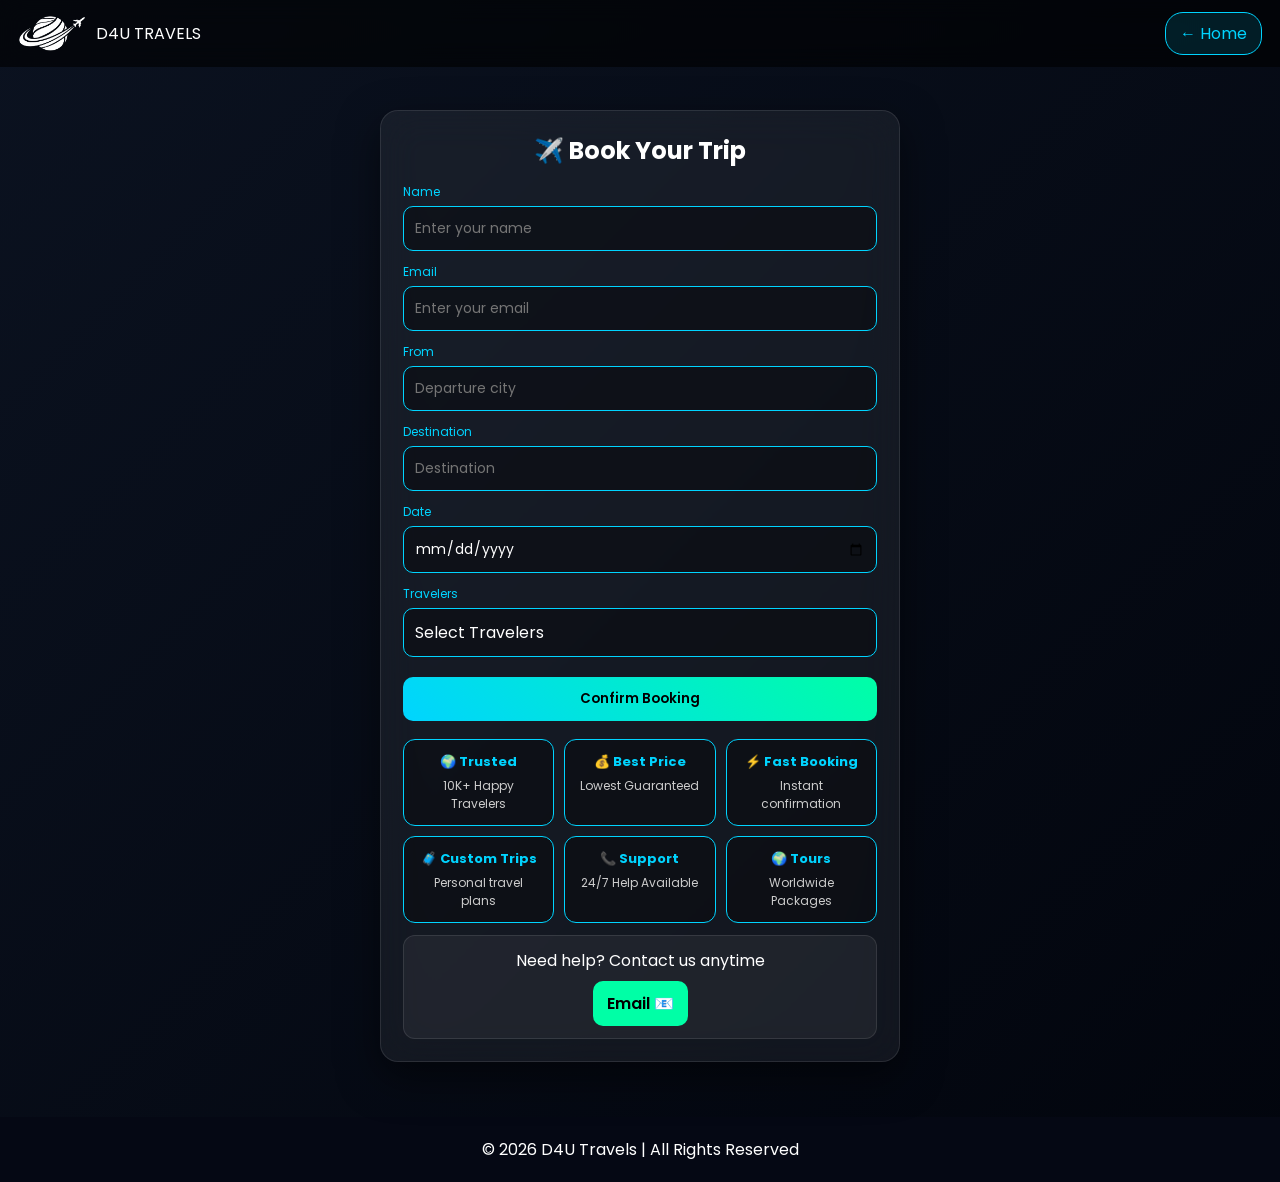
<file: booking.html>
<!DOCTYPE html>
<html lang="en">
<head>
<meta charset="UTF-8">
<meta name="viewport" content="width=device-width, initial-scale=1.0">
<title>Booking | D4U Travels</title>

<link href="https://fonts.googleapis.com/css2?family=Poppins:wght@300;400;600;700&display=swap" rel="stylesheet">

<style>
*{
margin:0;
padding:0;
box-sizing:border-box;
font-family:'Poppins',sans-serif;
}

body{
background:linear-gradient(135deg,#0b1220,#02050d);
color:white;
overflow-x:hidden;
}

/* HEADER */
header{
position:fixed;
top:0;
left:0;
width:100%;
display:flex;
justify-content:space-between;
align-items:center;
padding:12px 18px;
background:rgba(0,0,0,0.6);
backdrop-filter:blur(12px);
z-index:1000;
}

.logo{
display:flex;
align-items:center;
gap:10px;
text-decoration:none;
color:white;
}

.logo img{height:38px}

.back-btn{
text-decoration:none;
padding:8px 14px;
border-radius:18px;
background:rgba(0,212,255,0.12);
border:1px solid #00d4ff;
color:#00d4ff;
transition:0.3s;
}

.back-btn:hover{
background:#00d4ff;
color:black;
}

/* MAIN */
.section{
padding:110px 12px 30px;
display:flex;
justify-content:center;
}

/* FORM */
.booking-box{
width:100%;
max-width:520px;
background:rgba(255,255,255,0.06);
backdrop-filter:blur(20px);
padding:22px;
border-radius:18px;
border:1px solid rgba(255,255,255,0.1);
box-shadow:0 15px 40px rgba(0,0,0,0.5);
}

h2{
text-align:center;
margin-bottom:15px;
}

/* INPUTS */
.input-group{
margin-bottom:12px;
}

label{
font-size:12px;
color:#00d4ff;
display:block;
margin-bottom:5px;
}

input{
width:100%;
padding:11px;
border-radius:10px;
background:rgba(0,0,0,0.35);
border:1px solid #00d4ff;
color:white;
outline:none;
font-size:14px;
}

/* DROPDOWN */
.custom-select{
position:relative;
}

.select-box{
padding:11px;
border-radius:10px;
background:rgba(0,0,0,0.35);
border:1px solid #00d4ff;
cursor:pointer;
}

.options{
position:absolute;
width:100%;
background:#0b1220;
border:1px solid #00d4ff;
border-radius:10px;
margin-top:5px;
display:none;
z-index:10;
}

.option{
padding:10px;
cursor:pointer;
}

.option:hover{
background:#00d4ff;
color:black;
}

/* BUTTON */
.btn{
width:100%;
padding:12px;
border:none;
border-radius:10px;
background:linear-gradient(45deg,#00d4ff,#00ffa6);
color:black;
font-weight:600;
cursor:pointer;
margin-top:8px;
}

/* SUCCESS */
.success{
text-align:center;
margin-top:10px;
color:#00ffa6;
display:none;
}

/* EXTRA SECTION */
.extra-section{
margin-top:18px;
}

.info-cards{
display:grid;
grid-template-columns:repeat(auto-fit,minmax(140px,1fr));
gap:10px;
margin-top:12px;
}

.info-card{
background:rgba(0,0,0,0.35);
border:1px solid #00d4ff;
padding:12px;
border-radius:12px;
text-align:center;
}

.info-card h3{
font-size:13px;
color:#00d4ff;
}

.info-card p{
font-size:12px;
color:#ccc;
margin-top:5px;
}

/* CONTACT */
.contact-box{
margin-top:12px;
text-align:center;
padding:12px;
border-radius:12px;
background:rgba(255,255,255,0.05);
border:1px solid rgba(255,255,255,0.1);
}

.email-btn{
display:inline-block;
margin-top:8px;
padding:10px 14px;
border-radius:10px;
background:#00ffa6;
color:black;
text-decoration:none;
font-weight:600;
}

/* FOOTER */
footer{
text-align:center;
padding:20px;
background:#050814;
margin-top:25px;
}

/* MOBILE FIX */
@media(max-width:600px){

.section{
padding:95px 10px 25px;
}

.booking-box{
padding:16px;
}

input,.select-box{
font-size:13px;
}

h2{
font-size:18px;
}
}
</style>
</head>

<body>

<header>
<a href="index.html" class="logo">
<img src="./D4U.png">
<span>D4U TRAVELS</span>
</a>

<a href="index.html" class="back-btn">← Home</a>
</header>

<section class="section">

<div class="booking-box">

<h2>✈️ Book Your Trip</h2>

<div class="input-group">
<label>Name</label>
<input id="name" placeholder="Enter your name">
</div>

<div class="input-group">
<label>Email</label>
<input id="email" type="email" placeholder="Enter your email">
</div>

<div class="input-group">
<label>From</label>
<input id="from" placeholder="Departure city">
</div>

<div class="input-group">
<label>Destination</label>
<input id="place" placeholder="Destination">
</div>

<div class="input-group">
<label>Date</label>
<input id="date" type="date">
</div>

<div class="input-group">
<label>Travelers</label>

<div class="custom-select">
<div class="select-box" onclick="toggleDropdown()">Select Travelers</div>

<div class="options" id="options">
<div class="option" onclick="selectOption('1 Person')">1 Person</div>
<div class="option" onclick="selectOption('2 Persons')">2 Persons</div>
<div class="option" onclick="selectOption('3-5 Persons')">3-5 Persons</div>
<div class="option" onclick="selectOption('Family')">Family</div>
</div>

</div>
</div>

<button class="btn" onclick="sendData()">Confirm Booking</button>

<p class="success" id="successMsg">✅ Booking Sent Successfully!</p>

<!-- EXTRA SECTION -->
<div class="extra-section">

<div class="info-cards">
<div class="info-card">
<h3>🌍 Trusted</h3>
<p>10K+ Happy Travelers</p>
</div>

<div class="info-card">
<h3>💰 Best Price</h3>
<p>Lowest Guaranteed</p>
</div>

<div class="info-card">
<h3>⚡ Fast Booking</h3>
<p>Instant confirmation</p>
</div>

<div class="info-card">
<h3>🧳 Custom Trips</h3>
<p>Personal travel plans</p>
</div>

<div class="info-card">
<h3>📞 Support</h3>
<p>24/7 Help Available</p>
</div>

<div class="info-card">
<h3>🌍 Tours</h3>
<p>Worldwide Packages</p>
</div>

</div>

<div class="contact-box">
<p>Need help? Contact us anytime</p>
<a href="mailto:dineshmrao04@gmail.com" class="email-btn">Email 📧</a>
</div>

</div>

</div>
</section>

<footer>
<p>© 2026 D4U Travels | All Rights Reserved</p>
</footer>

<script>
let selectedPerson = "";

const API_URL = "https://script.google.com/macros/s/AKfycbxtC_ZeWDfVWfXcab5R33CBHPVaesxGxkj0_OFho6rqsWe6dc8_PuYGMOtKyiFrgmLB/exec";

function toggleDropdown(){
let opt=document.getElementById("options");
opt.style.display=opt.style.display==="block"?"none":"block";
}

function selectOption(value){
selectedPerson=value;
document.querySelector(".select-box").innerText=value;
document.getElementById("options").style.display="none";
}

window.onclick=function(e){
if(!e.target.closest('.custom-select')){
document.getElementById("options").style.display="none";
}
}

function sendData(){
let name=document.getElementById('name').value;
let email=document.getElementById('email').value;
let from=document.getElementById('from').value;
let place=document.getElementById('place').value;
let date=document.getElementById('date').value;

if(!name||!email||!from||!place||!date||!selectedPerson){
alert('Please fill all fields');
return;
}

fetch(API_URL,{
method:'POST',
body: JSON.stringify({
name:name,
email:email,
from:from,
place:place,
date:date,
travelers:selectedPerson
})
})
.then(res=>res.text())
.then(data=>{
document.getElementById('successMsg').style.display='block';

document.querySelectorAll('input').forEach(i=>i.value='');
document.querySelector(".select-box").innerText="Select Travelers";
selectedPerson="";
})
.catch(err=>{
alert("Error sending data");
console.log(err);
});
}
</script>

</body>
</html>
</file>
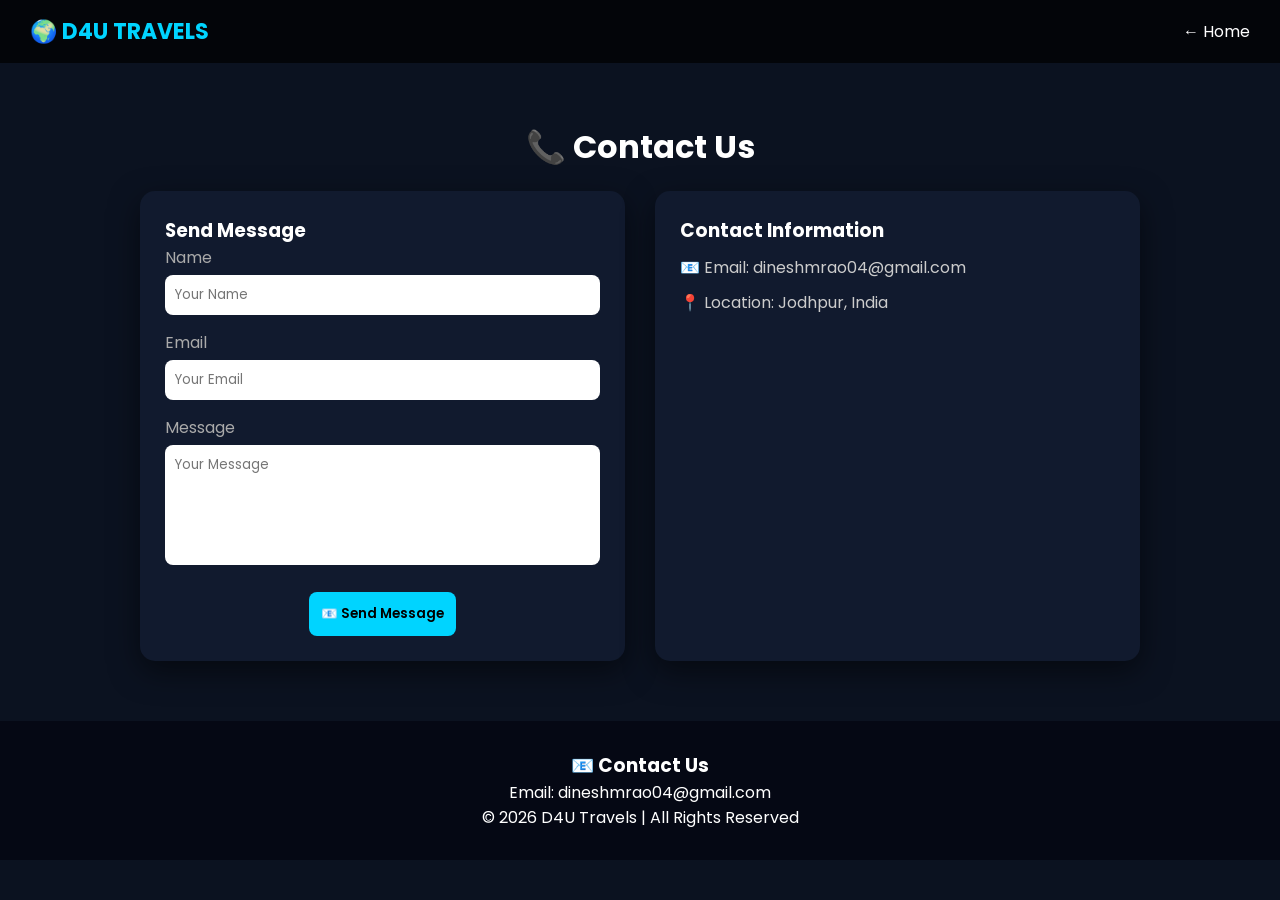
<file: contact.html>
<!DOCTYPE html>
<html lang="en">
<head>
<meta charset="UTF-8">
<meta name="viewport" content="width=device-width, initial-scale=1.0">
<title>Contact | D4U Travels</title>

<link href="https://fonts.googleapis.com/css2?family=Poppins:wght@300;400;600;700&display=swap" rel="stylesheet">

<style>
*{margin:0;padding:0;box-sizing:border-box;font-family:'Poppins',sans-serif}
body{background:#0b1220;color:white}

header{
display:flex;
justify-content:space-between;
align-items:center;
padding:15px 30px;
background:rgba(0,0,0,0.7);
backdrop-filter:blur(10px)
}

.logo{font-size:22px;font-weight:700;color:#00d4ff}
header a{color:white;text-decoration:none}

.section{padding:60px 20px}
.section h2{text-align:center;margin-bottom:20px;font-size:32px}

.container{
display:grid;
grid-template-columns:repeat(auto-fit,minmax(300px,1fr));
gap:30px;
max-width:1000px;
margin:auto
}

.card{
background:#111a2e;
padding:25px;
border-radius:15px;
box-shadow:0 10px 30px rgba(0,0,0,0.5)
}

.input-group{margin-bottom:15px}
.input-group label{display:block;margin-bottom:5px;color:#aaa}
.input-group input,.input-group textarea{
width:100%;
padding:10px;
border:none;
border-radius:8px
}

textarea{resize:none;height:120px}

.btn{
padding:12px;
border:none;
border-radius:8px;
background:#00d4ff;
color:black;
cursor:pointer;
font-weight:600;
transition:.3s
}
.btn:hover{transform:scale(1.05)}

.success{
color:#00ffae;
margin-top:10px;
display:none;
text-align:center
}

.info p{margin:10px 0;color:#ccc}

.map{margin-top:20px;border-radius:15px;overflow:hidden}
iframe{width:100%;height:200px;border:none}

footer{
padding:30px;
text-align:center;
background:#050814
}
</style>
</head>

<body>

<header>
<div class="logo">🌍 D4U TRAVELS</div>
<a href="index.html">← Home</a>
</header>

<section class="section">
<h2>📞 Contact Us</h2>

<div class="container">

<!-- CONTACT FORM -->
<div class="card">
<h3>Send Message</h3>

<div class="input-group">
<label>Name</label>
<input id="name" placeholder="Your Name">
</div>

<div class="input-group">
<label>Email</label>
<input id="email" type="email" placeholder="Your Email">
</div>

<div class="input-group">
<label>Message</label>
<textarea id="message" placeholder="Your Message"></textarea>
</div>

<div style="text-align:center; margin-top:20px;">
<button class="btn" onclick="sendMessage()">📧 Send Message</button>

<p class="success" id="successMsg">
✅ Message sent successfully!
</p>
</div>

</div>

<!-- CONTACT INFO -->
<div class="card info">
<h3>Contact Information</h3>
<p>📧 Email: dineshmrao04@gmail.com</p>
<p>📍 Location: Jodhpur, India</p>

<div class="map">
<iframe src="https://maps.google.com/maps?q=Jodhpur&t=&z=13&ie=UTF8&iwloc=&output=embed"></iframe>
</div>

</div>

</div>
</section>

<footer>
<h3>📧 Contact Us</h3>
<p>Email: dineshmrao04@gmail.com</p>
<p>© 2026 D4U Travels | All Rights Reserved</p>
</footer>

<script>
function sendMessage(){
let name=document.getElementById('name').value;
let email=document.getElementById('email').value;
let message=document.getElementById('message').value;

if(!name||!email||!message){
alert('Please fill all fields');
return;
}

// Open email with user data
window.location.href = `mailto:dineshmrao04@gmail.com?subject=Travel Inquiry from ${name}&body=Name: ${name}%0AEmail: ${email}%0AMessage: ${message}`;

// Show success message
document.getElementById('successMsg').style.display='block';

// Clear fields
document.querySelectorAll('input,textarea').forEach(i=>i.value='');
}
</script>

</body>
</html>
</file>
